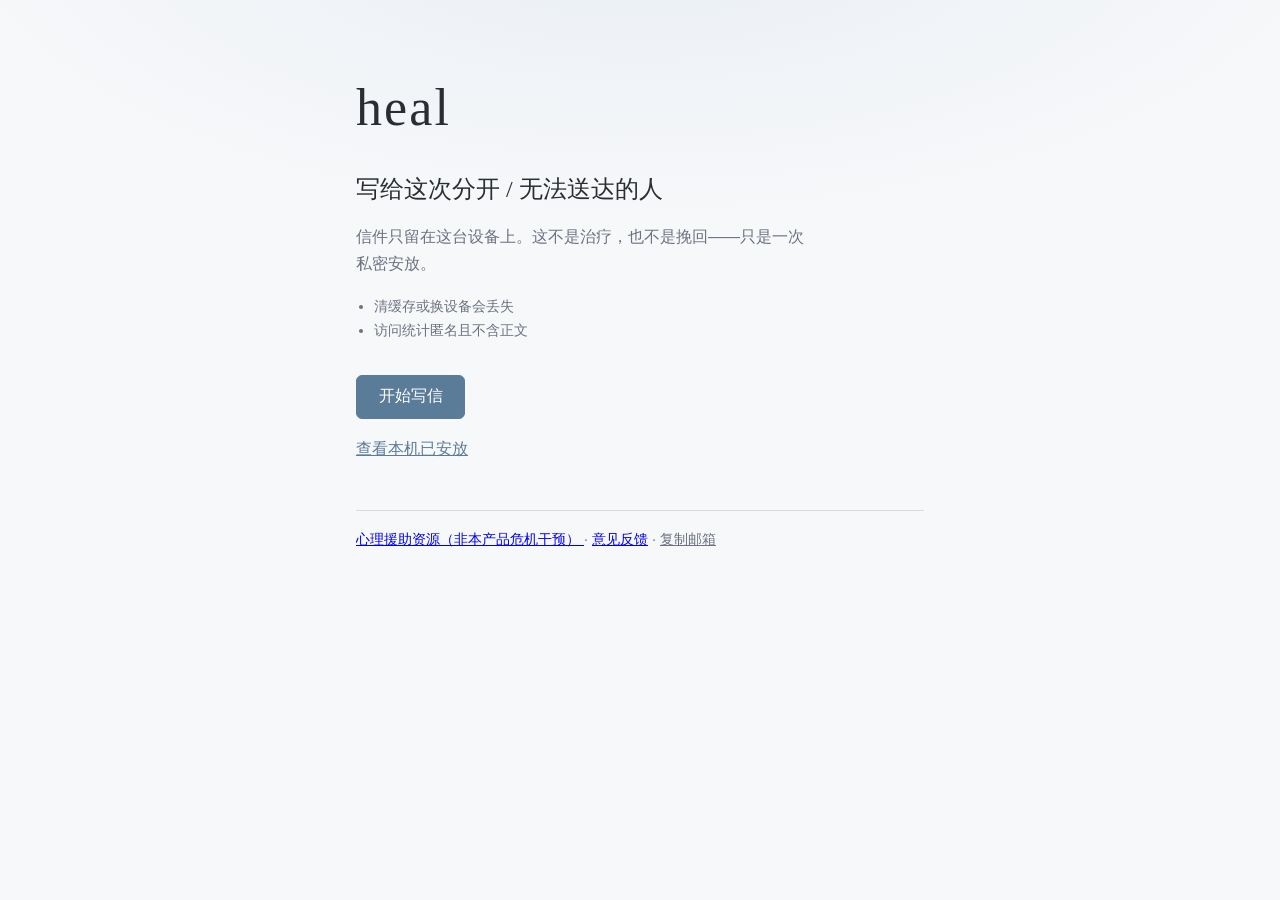
<file: index.html>
<!DOCTYPE html>
<html lang="zh-CN">
<head>
  <meta charset="UTF-8" />
  <meta name="viewport" content="width=device-width, initial-scale=1" />
  <title>heal — 写给无法送达的人</title>
  <link rel="stylesheet" href="./css/app.css" />
  <!-- 百度统计：须出现在 HTML 源码中，后台「代码安装检测」才能扫到；勿仅靠 JS 动态注入 -->
  <script>
    var _hmt = _hmt || [];
    (function () {
      var hm = document.createElement("script");
      hm.id = "heal-baidu-hm";
      hm.src = "https://hm.baidu.com/hm.js?17688037a04ed39e073435846288b8b5";
      var s = document.getElementsByTagName("script")[0];
      s.parentNode.insertBefore(hm, s);
    })();
  </script>
</head>
<body>
  <header class="site-header">
    <p class="brand">heal</p>
  </header>
  <p id="storage-degraded-notice" class="storage-degraded-notice" hidden role="status">
    当前浏览器存储能力有限，信件仅保存在本机降级存储中
  </p>
  <main id="app">
    <section id="view-entry" class="view" hidden>
      <p class="brand brand-hero">heal</p>
      <h1 class="entry-title">写给这次分开 / 无法送达的人</h1>
      <p class="entry-lede">
        信件只留在这台设备上。这不是治疗，也不是挽回——只是一次私密安放。
      </p>
      <ul class="entry-privacy-quiet">
        <li>清缓存或换设备会丢失</li>
        <li>访问统计匿名且不含正文</li>
      </ul>
      <button type="button" id="btn-start-write" class="btn-primary">开始写信</button>
      <p class="entry-nav">
        <button type="button" id="btn-go-archive" class="link-btn">查看本机已安放</button>
      </p>
    </section>
    <section id="view-write" class="view" hidden>
      <div class="letter-sheet">
        <h2 class="write-title">写信</h2>
        <label class="write-label" for="scene">场景</label>
        <select id="scene" class="write-field">
          <option value="分手">分手</option>
          <option value="单恋">单恋</option>
          <option value="不得不分开">不得不分开</option>
          <option value="其他">其他</option>
        </select>
        <div id="prompt-text" class="prompt-text" aria-live="polite"></div>
        <label class="write-label" for="title">标题（可选）</label>
        <input type="text" id="title" class="write-field" maxlength="200" />
        <label class="write-label" for="body">正文</label>
        <textarea id="body" class="write-field write-body" rows="12"></textarea>
        <div class="write-actions">
          <button type="button" id="btn-save-draft" class="btn-secondary">保存草稿</button>
          <button type="button" id="btn-go-seal" class="btn-primary">去封存</button>
          <button type="button" id="btn-back-entry" class="link-btn">返回入口</button>
        </div>
      </div>
    </section>
    <section id="view-seal" class="view" hidden>
      <h2 class="seal-title">封存仪式</h2>
      <div id="seal-confirm">
        <div id="seal-motion-stage" class="seal-motion-stage">
          <div class="seal-summary">
            <p><strong>标题：</strong><span id="seal-summary-title">—</span></p>
            <p><strong>场景：</strong><span id="seal-summary-scene"></span></p>
            <p><strong>字数：</strong><span id="seal-summary-count"></span></p>
          </div>
          <details class="seal-preview">
            <summary>预览正文</summary>
            <div id="seal-preview-body" class="seal-preview-body"></div>
          </details>
        </div>
        <label class="seal-confirm-label">
          <input type="checkbox" id="seal-confirm-check" />
          我确认将此信安放在本机，无法通过本产品发送给对方
        </label>
        <fieldset class="seal-nocontact">
          <legend>可选：不再联系标记（仅本机日期，无推送提醒）</legend>
          <label class="seal-nocontact-option">
            <input type="radio" name="noContactDays" value="" checked />
            不设置
          </label>
          <label class="seal-nocontact-option">
            <input type="radio" name="noContactDays" value="7" />
            7 天
          </label>
          <label class="seal-nocontact-option">
            <input type="radio" name="noContactDays" value="14" />
            14 天
          </label>
          <label class="seal-nocontact-option">
            <input type="radio" name="noContactDays" value="30" />
            30 天
          </label>
        </fieldset>
        <div class="seal-actions">
          <button type="button" id="btn-confirm-seal" class="btn-primary" disabled>确认封存</button>
          <button type="button" id="btn-back-write" class="btn-secondary">返回修改</button>
        </div>
      </div>
      <div id="seal-success" hidden>
        <h2 class="seal-success-title">已安放</h2>
        <p class="seal-boundary">本产品不是心理治疗，也不是挽回关系的工具。</p>
        <p class="seal-aid">
          <a href="https://www.crisis.org.cn/" target="_blank" rel="noopener noreferrer">
            心理援助资源（非本产品危机干预）
          </a>
        </p>
        <div class="seal-actions">
          <button type="button" id="btn-seal-go-archive" class="btn-primary">查看归档</button>
          <button type="button" id="btn-seal-write-another" class="btn-secondary">再写一封</button>
        </div>
      </div>
    </section>
    <section id="view-archive" class="view" hidden>
      <h2 class="archive-title">本机已安放</h2>
      <div id="archive-empty" class="archive-empty" hidden>
        <p>还没有安放的信</p>
        <button type="button" id="btn-archive-write" class="btn-primary">去写信</button>
      </div>
      <div id="archive-list-view">
        <ul id="archive-sealed-list" class="archive-list"></ul>
        <div id="archive-drafts-section" class="archive-drafts" hidden>
          <h3 class="archive-drafts-title">未完成</h3>
          <ul id="archive-draft-list" class="archive-list"></ul>
        </div>
      </div>
      <article id="archive-detail" class="archive-detail" hidden>
        <h3 id="archive-detail-title" class="archive-detail-title"></h3>
        <p class="archive-detail-meta"><strong>场景：</strong><span id="archive-detail-scene"></span></p>
        <p class="archive-detail-meta"><strong>安放日期：</strong><span id="archive-detail-date"></span></p>
        <p id="archive-detail-nocontact" class="archive-detail-nocontact" hidden>
          <strong>不再联系标记至：</strong><span id="archive-detail-nocontact-date"></span>
        </p>
        <div id="archive-detail-body" class="archive-detail-body"></div>
        <div class="archive-actions">
          <button type="button" id="btn-archive-back" class="btn-secondary">返回列表</button>
          <button type="button" id="btn-archive-delete" class="btn-danger">删除</button>
        </div>
      </article>
      <p class="archive-nav">
        <button type="button" id="btn-archive-back-entry" class="link-btn">返回入口</button>
      </p>
    </section>
  </main>
  <footer class="site-footer">
    <a class="footer-aid" href="https://www.crisis.org.cn/" target="_blank" rel="noopener noreferrer">
      心理援助资源（非本产品危机干预）
    </a>
    <span> · </span>
    <a id="feedback-mailto" href="mailto:yincuilong@126.com?subject=heal%20%E6%84%8F%E8%A7%81%E5%8F%8D%E9%A6%88">意见反馈</a>
    <span> · </span>
    <button type="button" id="copy-email" data-email="yincuilong@126.com">复制邮箱</button>
  </footer>
  <script type="module" src="./js/app.js"></script>
</body>
</html>
</file>
<file: css/app.css>
:root {
  --bg: #f7f8fa;
  --surface: #fffefb;
  --ink: #2a2e33;
  --ink-muted: #6b7280;
  --mist: #5b7c99;
  --mist-soft: #e8eef4;
  --line: #d5dce3;
  --danger: #a65d5d;
  --radius: 6px;
  --font-display: "Songti SC", "Noto Serif SC", "STSong", "SimSun", serif;
  --font-body: "PingFang SC", "Hiragino Sans GB", "Microsoft YaHei", sans-serif;
  --content-width: 38rem;
}

body {
  max-width: var(--content-width);
  margin: 0 auto;
  padding: 1.5rem 1.25rem 3rem;
  line-height: 1.7;
  font-family: var(--font-body);
  color: var(--ink);
  background-color: var(--bg);
  background-image: radial-gradient(
    ellipse 80% 50% at 50% -10%,
    var(--mist-soft),
    transparent 70%
  );
  min-height: 100vh;
  box-sizing: border-box;
}

.storage-degraded-notice {
  margin: 0 0 1rem;
  padding: 0.6rem 0.75rem;
  font-size: 0.9rem;
  color: var(--ink-muted);
  background: var(--mist-soft);
  border: 1px solid var(--line);
  border-radius: var(--radius);
}

.storage-degraded-notice[hidden] {
  display: none;
}

.view[hidden] {
  display: none;
}

body:has(#view-entry:not([hidden])) .site-header {
  display: none;
}

.brand-hero {
  font-family: var(--font-display);
  font-size: clamp(2.5rem, 8vw, 3.25rem);
  font-weight: 400;
  letter-spacing: 0.04em;
  margin: 2.5rem 0 1.25rem;
  color: var(--ink);
}

.entry-title {
  font-family: var(--font-display);
  font-size: clamp(1.25rem, 4vw, 1.5rem);
  font-weight: 400;
  margin: 0 0 1rem;
  line-height: 1.45;
}

.entry-lede {
  color: var(--ink-muted);
  margin: 0 0 1rem;
  max-width: 28rem;
}

.entry-privacy-quiet {
  color: var(--ink-muted);
  font-size: 0.9rem;
  margin: 0 0 2rem;
  padding-left: 1.1rem;
}

.btn-primary {
  display: inline-block;
  font-size: 1rem;
  cursor: pointer;
  background: var(--mist);
  border: 1px solid var(--mist);
  border-color: var(--mist);
  color: #fff;
  border-radius: var(--radius);
  min-height: 2.75rem;
  padding: 0.65rem 1.35rem;
}

.link-btn {
  padding: 0;
  font: inherit;
  color: var(--mist);
  text-decoration: underline;
  cursor: pointer;
  background: none;
  border: none;
}

.entry-nav {
  margin: 1rem 0 0;
}

.site-footer {
  border-top: 1px solid var(--line);
  color: var(--ink-muted);
  margin-top: 3rem;
  padding-top: 1rem;
  font-size: 0.9rem;
}

#copy-email {
  padding: 0;
  font: inherit;
  color: inherit;
  text-decoration: underline;
  cursor: pointer;
  background: none;
  border: none;
}

.letter-sheet {
  background: var(--surface);
  border: 1px solid var(--line);
  border-radius: var(--radius);
  padding: 1.5rem 1.35rem 1.75rem;
  box-shadow: 0 1px 0 rgba(42, 46, 51, 0.04);
}

.write-title {
  font-family: var(--font-display);
  font-weight: 400;
  font-size: 1.25rem;
  margin: 0 0 1rem;
}

.write-label {
  display: block;
  margin: 0.75rem 0 0.25rem;
  font-weight: 500;
}

.write-field {
  display: block;
  width: 100%;
  box-sizing: border-box;
  padding: 0.5rem;
  font: inherit;
  border: 1px solid var(--line);
  border-radius: var(--radius);
  background: #fff;
  color: var(--ink);
}

.write-field:focus {
  outline: 2px solid var(--mist-soft);
  border-color: var(--mist);
}

.write-body {
  min-height: 14rem;
  resize: vertical;
}

.prompt-text {
  margin: 0.75rem 0;
  padding: 0.75rem;
  background: var(--mist-soft);
  border-left: 3px solid var(--mist);
  border-radius: 0 var(--radius) var(--radius) 0;
  font-size: 0.95rem;
  color: var(--ink-muted);
}

.prompt-text p {
  margin: 0.25rem 0;
}

.write-actions {
  display: flex;
  flex-wrap: wrap;
  gap: 0.75rem;
  align-items: center;
  margin-top: 1.25rem;
}

.btn-secondary {
  font: inherit;
  cursor: pointer;
  background: transparent;
  border: 1px solid var(--ink);
  color: var(--ink);
  border-radius: var(--radius);
  min-height: 2.75rem;
  padding: 0.65rem 1.35rem;
}

.btn-primary:disabled {
  opacity: 0.5;
  cursor: not-allowed;
}

.seal-title {
  font-family: var(--font-display);
  font-size: 1.25rem;
  font-weight: 400;
  margin: 0 0 1rem;
}

.seal-motion-stage {
  transform-origin: center top;
  transition: transform 1.5s ease-in, opacity 1.5s ease-in;
}

.seal-motion-stage.is-sealing {
  transform: scaleY(0.08) translateY(12px);
  opacity: 0.35;
}

.seal-motion-stage.is-sealed {
  opacity: 0;
}

@keyframes seal-fade-in {
  from {
    opacity: 0;
    transform: translateY(0.5rem);
  }

  to {
    opacity: 1;
    transform: none;
  }
}

#seal-success.is-visible {
  animation: seal-fade-in 0.45s ease-out;
}

@media (prefers-reduced-motion: reduce) {
  .seal-motion-stage {
    transition: opacity 0.2s ease;
  }

  .seal-motion-stage.is-sealing {
    transform: none;
    opacity: 0.5;
  }
}

.seal-summary p {
  margin: 0.35rem 0;
}

.seal-preview {
  margin: 1rem 0;
  padding: 0.75rem;
  background: #f7f7f7;
  border-radius: 0.25rem;
}

.seal-preview-body {
  margin-top: 0.75rem;
  white-space: pre-wrap;
  word-break: break-word;
  font-size: 0.95rem;
  color: #444;
  max-height: 12rem;
  overflow-y: auto;
}

.seal-confirm-label {
  display: block;
  margin: 1rem 0;
  cursor: pointer;
}

.seal-confirm-label input {
  margin-right: 0.5rem;
}

.seal-nocontact {
  margin: 1rem 0;
  padding: 0.75rem;
  border: 1px solid #ddd;
  border-radius: 0.25rem;
}

.seal-nocontact legend {
  font-size: 0.9rem;
  padding: 0 0.25rem;
}

.seal-nocontact-option {
  display: block;
  margin: 0.35rem 0;
  cursor: pointer;
}

.seal-nocontact-option input {
  margin-right: 0.5rem;
}

.seal-actions {
  display: flex;
  flex-wrap: wrap;
  gap: 0.75rem;
  align-items: center;
  margin-top: 1.25rem;
}

.seal-success-title {
  font-family: var(--font-display);
  font-size: 1.75rem;
  font-weight: 400;
  margin: 0 0 1rem;
}

.seal-boundary {
  margin: 0 0 1rem;
  color: #444;
}

.seal-aid {
  margin: 0 0 1.25rem;
  font-size: 0.9rem;
}

.archive-title {
  font-family: var(--font-display);
  font-size: 1.25rem;
  font-weight: 400;
  margin: 0 0 1rem;
}

.archive-empty {
  margin: 1.5rem 0;
  text-align: center;
  color: #444;
}

.archive-empty p {
  margin: 0 0 1rem;
}

.archive-list {
  list-style: none;
  margin: 0;
  padding: 0;
}

.archive-item {
  margin: 0 0 0.5rem;
}

.archive-item-btn {
  display: block;
  width: 100%;
  box-sizing: border-box;
  padding: 0.75rem;
  font: inherit;
  text-align: left;
  cursor: pointer;
  border: 1px solid var(--line);
  background: var(--surface);
  border-radius: var(--radius);
}

.archive-item-btn:hover {
  background: var(--mist-soft);
}

.archive-item-title {
  display: block;
  font-weight: 500;
}

.archive-item-meta {
  display: block;
  margin-top: 0.25rem;
  font-size: 0.85rem;
  color: #666;
}

.archive-drafts {
  margin-top: 1.5rem;
  padding-top: 1rem;
  border-top: 1px solid #ddd;
}

.archive-drafts-title {
  font-size: 1rem;
  font-weight: 600;
  margin: 0 0 0.75rem;
}

.archive-detail-title {
  font-size: 1.1rem;
  font-weight: 600;
  margin: 0 0 0.75rem;
}

.archive-detail-meta {
  margin: 0.35rem 0;
  font-size: 0.95rem;
}

.archive-detail-nocontact {
  margin: 0.35rem 0;
  font-size: 0.95rem;
  color: #555;
}

.archive-detail-body {
  margin: 1rem 0;
  padding: 0.75rem;
  white-space: pre-wrap;
  word-break: break-word;
  background: var(--surface);
  border: 1px solid var(--line);
  border-radius: var(--radius);
  font-size: 0.95rem;
  color: var(--ink);
}

.archive-actions {
  display: flex;
  flex-wrap: wrap;
  gap: 0.75rem;
  align-items: center;
  margin-top: 1.25rem;
}

.archive-nav {
  margin: 1.5rem 0 0;
}

.btn-danger {
  font: inherit;
  cursor: pointer;
  border: 1px solid var(--danger);
  border-color: var(--danger);
  color: var(--danger);
  background: transparent;
  border-radius: var(--radius);
  min-height: 2.75rem;
  padding: 0.65rem 1.35rem;
}
</file>
<file: web/css/app.css>
:root {
  --bg: #f7f8fa;
  --surface: #fffefb;
  --ink: #2a2e33;
  --ink-muted: #6b7280;
  --mist: #5b7c99;
  --mist-soft: #e8eef4;
  --line: #d5dce3;
  --danger: #a65d5d;
  --radius: 6px;
  --font-display: "Songti SC", "Noto Serif SC", "STSong", "SimSun", serif;
  --font-body: "PingFang SC", "Hiragino Sans GB", "Microsoft YaHei", sans-serif;
  --content-width: 38rem;
}

body {
  max-width: var(--content-width);
  margin: 0 auto;
  padding: 1.5rem 1.25rem 3rem;
  line-height: 1.7;
  font-family: var(--font-body);
  color: var(--ink);
  background-color: var(--bg);
  background-image: radial-gradient(
    ellipse 80% 50% at 50% -10%,
    var(--mist-soft),
    transparent 70%
  );
  min-height: 100vh;
  box-sizing: border-box;
}

.storage-degraded-notice {
  margin: 0 0 1rem;
  padding: 0.6rem 0.75rem;
  font-size: 0.9rem;
  color: var(--ink-muted);
  background: var(--mist-soft);
  border: 1px solid var(--line);
  border-radius: var(--radius);
}

.storage-degraded-notice[hidden] {
  display: none;
}

.view[hidden] {
  display: none;
}

body:has(#view-entry:not([hidden])) .site-header {
  display: none;
}

.brand-hero {
  font-family: var(--font-display);
  font-size: clamp(2.5rem, 8vw, 3.25rem);
  font-weight: 400;
  letter-spacing: 0.04em;
  margin: 2.5rem 0 1.25rem;
  color: var(--ink);
}

.entry-title {
  font-family: var(--font-display);
  font-size: clamp(1.25rem, 4vw, 1.5rem);
  font-weight: 400;
  margin: 0 0 1rem;
  line-height: 1.45;
}

.entry-lede {
  color: var(--ink-muted);
  margin: 0 0 1rem;
  max-width: 28rem;
}

.entry-privacy-quiet {
  color: var(--ink-muted);
  font-size: 0.9rem;
  margin: 0 0 2rem;
  padding-left: 1.1rem;
}

.btn-primary {
  display: inline-block;
  font-size: 1rem;
  cursor: pointer;
  background: var(--mist);
  border: 1px solid var(--mist);
  border-color: var(--mist);
  color: #fff;
  border-radius: var(--radius);
  min-height: 2.75rem;
  padding: 0.65rem 1.35rem;
}

.link-btn {
  padding: 0;
  font: inherit;
  color: var(--mist);
  text-decoration: underline;
  cursor: pointer;
  background: none;
  border: none;
}

.entry-nav {
  margin: 1rem 0 0;
}

.site-footer {
  border-top: 1px solid var(--line);
  color: var(--ink-muted);
  margin-top: 3rem;
  padding-top: 1rem;
  font-size: 0.9rem;
}

#copy-email {
  padding: 0;
  font: inherit;
  color: inherit;
  text-decoration: underline;
  cursor: pointer;
  background: none;
  border: none;
}

.letter-sheet {
  background: var(--surface);
  border: 1px solid var(--line);
  border-radius: var(--radius);
  padding: 1.5rem 1.35rem 1.75rem;
  box-shadow: 0 1px 0 rgba(42, 46, 51, 0.04);
}

.write-title {
  font-family: var(--font-display);
  font-weight: 400;
  font-size: 1.25rem;
  margin: 0 0 1rem;
}

.write-label {
  display: block;
  margin: 0.75rem 0 0.25rem;
  font-weight: 500;
}

.write-field {
  display: block;
  width: 100%;
  box-sizing: border-box;
  padding: 0.5rem;
  font: inherit;
  border: 1px solid var(--line);
  border-radius: var(--radius);
  background: #fff;
  color: var(--ink);
}

.write-field:focus {
  outline: 2px solid var(--mist-soft);
  border-color: var(--mist);
}

.write-body {
  min-height: 14rem;
  resize: vertical;
}

.prompt-text {
  margin: 0.75rem 0;
  padding: 0.75rem;
  background: var(--mist-soft);
  border-left: 3px solid var(--mist);
  border-radius: 0 var(--radius) var(--radius) 0;
  font-size: 0.95rem;
  color: var(--ink-muted);
}

.prompt-text p {
  margin: 0.25rem 0;
}

.write-actions {
  display: flex;
  flex-wrap: wrap;
  gap: 0.75rem;
  align-items: center;
  margin-top: 1.25rem;
}

.btn-secondary {
  font: inherit;
  cursor: pointer;
  background: transparent;
  border: 1px solid var(--ink);
  color: var(--ink);
  border-radius: var(--radius);
  min-height: 2.75rem;
  padding: 0.65rem 1.35rem;
}

.btn-primary:disabled {
  opacity: 0.5;
  cursor: not-allowed;
}

.seal-title {
  font-family: var(--font-display);
  font-size: 1.25rem;
  font-weight: 400;
  margin: 0 0 1rem;
}

.seal-motion-stage {
  transform-origin: center top;
  transition: transform 1.5s ease-in, opacity 1.5s ease-in;
}

.seal-motion-stage.is-sealing {
  transform: scaleY(0.08) translateY(12px);
  opacity: 0.35;
}

.seal-motion-stage.is-sealed {
  opacity: 0;
}

@keyframes seal-fade-in {
  from {
    opacity: 0;
    transform: translateY(0.5rem);
  }

  to {
    opacity: 1;
    transform: none;
  }
}

#seal-success.is-visible {
  animation: seal-fade-in 0.45s ease-out;
}

@media (prefers-reduced-motion: reduce) {
  .seal-motion-stage {
    transition: opacity 0.2s ease;
  }

  .seal-motion-stage.is-sealing {
    transform: none;
    opacity: 0.5;
  }
}

.seal-summary p {
  margin: 0.35rem 0;
}

.seal-preview {
  margin: 1rem 0;
  padding: 0.75rem;
  background: #f7f7f7;
  border-radius: 0.25rem;
}

.seal-preview-body {
  margin-top: 0.75rem;
  white-space: pre-wrap;
  word-break: break-word;
  font-size: 0.95rem;
  color: #444;
  max-height: 12rem;
  overflow-y: auto;
}

.seal-confirm-label {
  display: block;
  margin: 1rem 0;
  cursor: pointer;
}

.seal-confirm-label input {
  margin-right: 0.5rem;
}

.seal-nocontact {
  margin: 1rem 0;
  padding: 0.75rem;
  border: 1px solid #ddd;
  border-radius: 0.25rem;
}

.seal-nocontact legend {
  font-size: 0.9rem;
  padding: 0 0.25rem;
}

.seal-nocontact-option {
  display: block;
  margin: 0.35rem 0;
  cursor: pointer;
}

.seal-nocontact-option input {
  margin-right: 0.5rem;
}

.seal-actions {
  display: flex;
  flex-wrap: wrap;
  gap: 0.75rem;
  align-items: center;
  margin-top: 1.25rem;
}

.seal-success-title {
  font-family: var(--font-display);
  font-size: 1.75rem;
  font-weight: 400;
  margin: 0 0 1rem;
}

.seal-boundary {
  margin: 0 0 1rem;
  color: #444;
}

.seal-aid {
  margin: 0 0 1.25rem;
  font-size: 0.9rem;
}

.archive-title {
  font-family: var(--font-display);
  font-size: 1.25rem;
  font-weight: 400;
  margin: 0 0 1rem;
}

.archive-empty {
  margin: 1.5rem 0;
  text-align: center;
  color: #444;
}

.archive-empty p {
  margin: 0 0 1rem;
}

.archive-list {
  list-style: none;
  margin: 0;
  padding: 0;
}

.archive-item {
  margin: 0 0 0.5rem;
}

.archive-item-btn {
  display: block;
  width: 100%;
  box-sizing: border-box;
  padding: 0.75rem;
  font: inherit;
  text-align: left;
  cursor: pointer;
  border: 1px solid var(--line);
  background: var(--surface);
  border-radius: var(--radius);
}

.archive-item-btn:hover {
  background: var(--mist-soft);
}

.archive-item-title {
  display: block;
  font-weight: 500;
}

.archive-item-meta {
  display: block;
  margin-top: 0.25rem;
  font-size: 0.85rem;
  color: #666;
}

.archive-drafts {
  margin-top: 1.5rem;
  padding-top: 1rem;
  border-top: 1px solid #ddd;
}

.archive-drafts-title {
  font-size: 1rem;
  font-weight: 600;
  margin: 0 0 0.75rem;
}

.archive-detail-title {
  font-size: 1.1rem;
  font-weight: 600;
  margin: 0 0 0.75rem;
}

.archive-detail-meta {
  margin: 0.35rem 0;
  font-size: 0.95rem;
}

.archive-detail-nocontact {
  margin: 0.35rem 0;
  font-size: 0.95rem;
  color: #555;
}

.archive-detail-body {
  margin: 1rem 0;
  padding: 0.75rem;
  white-space: pre-wrap;
  word-break: break-word;
  background: var(--surface);
  border: 1px solid var(--line);
  border-radius: var(--radius);
  font-size: 0.95rem;
  color: var(--ink);
}

.archive-actions {
  display: flex;
  flex-wrap: wrap;
  gap: 0.75rem;
  align-items: center;
  margin-top: 1.25rem;
}

.archive-nav {
  margin: 1.5rem 0 0;
}

.btn-danger {
  font: inherit;
  cursor: pointer;
  border: 1px solid var(--danger);
  border-color: var(--danger);
  color: var(--danger);
  background: transparent;
  border-radius: var(--radius);
  min-height: 2.75rem;
  padding: 0.65rem 1.35rem;
}
</file>
